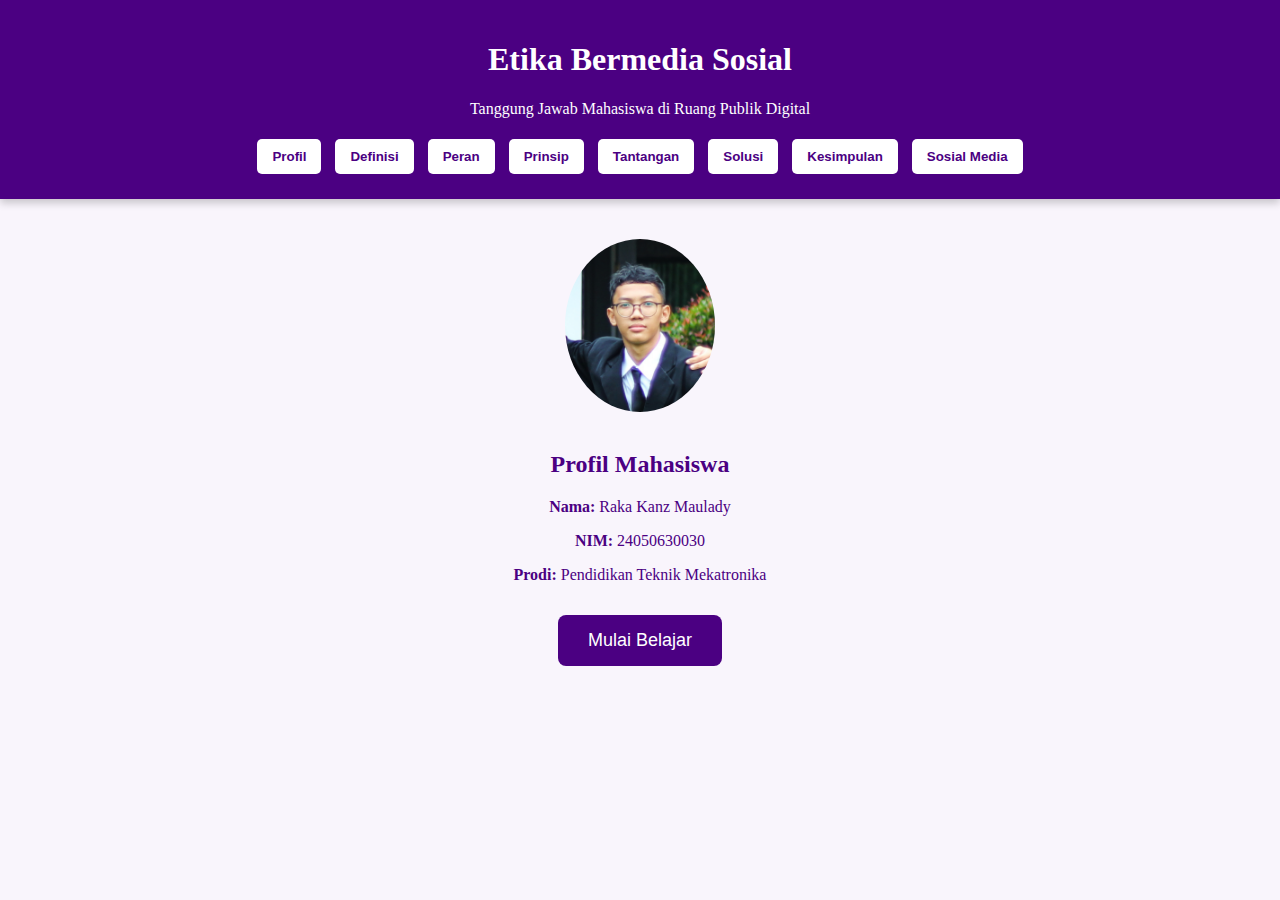
<file: index.html>
<!DOCTYPE html>
<html lang="id">
<head>
  <meta charset="UTF-8">
  <meta name="viewport" content="width=device-width, initial-scale=1.0">
  <title>Etika Bermedia Sosial</title>
  <link rel="stylesheet" href="2rakss.css">
  <script src="3rakss.js" defer></script>
</head>
<body>
  <!-- Header -->
  <header class="header">
    <h1>Etika Bermedia Sosial</h1>
    <p class="subtitle">Tanggung Jawab Mahasiswa di Ruang Publik Digital</p>
    <nav>
      <button class="nav-btn" onclick="showPage('profile')">Profil</button>
      <button class="nav-btn" onclick="showPage('definisi')">Definisi</button>
      <button class="nav-btn" onclick="showPage('peran')">Peran</button>
      <button class="nav-btn" onclick="showPage('prinsip')">Prinsip</button>
      <button class="nav-btn" onclick="showPage('tantangan')">Tantangan</button>
      <button class="nav-btn" onclick="showPage('solusi')">Solusi</button>
      <button class="nav-btn" onclick="showPage('kesimpulan')">Kesimpulan</button>
      <button class="nav-btn" onclick="showPage('sosmed')">Sosial Media</button>
    </nav>
  </header>

  <!-- Halaman Profil -->
  <section class="page active" id="profile">
    <div class="profile-container">
      <img src="raksssgans.jpg" alt="Foto Raka Kanz Maulady" class="profile-img">
      <h2>Profil Mahasiswa</h2>
      <p><strong>Nama:</strong> Raka Kanz Maulady</p>
      <p><strong>NIM:</strong> 24050630030</p>
      <p><strong>Prodi:</strong> Pendidikan Teknik Mekatronika</p>
      <button class="btn big-btn" onclick="showPage('definisi')">Mulai Belajar</button>
    </div>
  </section>

  <!-- Halaman Definisi -->
  <section class="page hidden" id="definisi">
    <h2>Definisi</h2>
    <p>
      <strong>Etika bermedia sosial</strong> adalah seperangkat prinsip moral dan aturan yang mengatur perilaku individu dalam berinteraksi di dunia maya.
      Media sosial telah menjadi bagian integral dari kehidupan sehari-hari, memberikan kemudahan dalam berbagi informasi, membangun relasi, dan mengekspresikan diri.
      Namun, tanpa etika yang tepat, media sosial dapat menjadi tempat yang tidak kondusif akibat penyebaran hoaks, konflik, atau pelanggaran privasi.
    </p>
    <p>
      Oleh karena itu, etika bermedia sosial diperlukan untuk menjaga ruang digital tetap aman, positif, dan bermanfaat bagi semua penggunanya. 
      Dengan mematuhi etika, kita dapat menciptakan komunitas yang harmonis di dunia maya.
    </p>
    <button class="btn" onclick="showPage('peran')">Ke Peran</button>
  </section>

  <!-- Halaman Peran -->
  <section class="page hidden" id="peran">
    <h2>Peran Mahasiswa dalam Bermedia Sosial</h2>
    <p>
      Sebagai <strong>generasi muda yang terdidik</strong>, mahasiswa memiliki tanggung jawab moral dalam menciptakan lingkungan media sosial yang sehat. Peran mahasiswa meliputi:
    </p>
    <ul>
      <li><strong>Penyebar Informasi Positif:</strong> Mahasiswa dapat membagikan informasi edukatif tentang pendidikan, lingkungan, atau kesehatan.</li>
      <li><strong>Pelopor Literasi Digital:</strong> Mengedukasi masyarakat untuk lebih kritis dalam menerima informasi, sehingga dapat meminimalkan penyebaran hoaks.</li>
      <li><strong>Agen Perubahan Sosial:</strong> Memanfaatkan media sosial untuk menggalang aksi solidaritas, kampanye positif, atau penggalangan dana.</li>
    </ul>
    <button class="btn" onclick="showPage('prinsip')">Ke Prinsip-Prinsip</button>
  </section>

  <!-- Halaman Prinsip-Prinsip -->
  <section class="page hidden" id="prinsip">
    <h2>Prinsip-Prinsip Etika Bermedia Sosial</h2>
    <p>
      Untuk menjaga ekosistem media sosial yang sehat, prinsip-prinsip berikut sangat penting diterapkan:
    </p>
    <ul>
      <li><strong>Kejujuran:</strong> Hindari penyebaran informasi palsu atau hoaks, serta pastikan informasi yang dibagikan bersumber dari pihak yang terpercaya.</li>
      <li><strong>Empati:</strong> Pahami perasaan orang lain, hindari ujaran kebencian, dan selalu menghormati perbedaan pendapat.</li>
      <li><strong>Tanggung Jawab:</strong> Bertanggung jawab atas setiap konten yang dibagikan dan dampaknya terhadap orang lain.</li>
      <li><strong>Privasi:</strong> Hormati privasi orang lain dengan tidak menyebarkan informasi pribadi tanpa izin.</li>
    </ul>
    <button class="btn" onclick="showPage('tantangan')">Ke Tantangan</button>
  </section>

  <!-- Halaman Tantangan -->
  <section class="page hidden" id="tantangan">
    <h2>Tantangan dalam Bermedia Sosial</h2>
    <p>
      Media sosial memberikan kemudahan, tetapi juga menghadirkan beberapa tantangan, seperti:
    </p>
    <ul>
      <li><strong>Penyebaran Hoaks:</strong> Informasi palsu yang dapat merugikan individu atau kelompok tertentu.</li>
      <li><strong>Cyberbullying:</strong> Pelecehan atau penghinaan online yang merugikan kesehatan mental korban.</li>
      <li><strong>Kecanduan:</strong> Penggunaan media sosial yang berlebihan dapat mengurangi produktivitas dan mengganggu kesehatan mental.</li>
      <li><strong>Ancaman Privasi:</strong> Data pribadi yang bocor atau disalahgunakan untuk kepentingan yang tidak etis.</li>
    </ul>
    <button class="btn" onclick="showPage('solusi')">Ke Solusi</button>
  </section>

  <!-- Halaman Solusi -->
  <section class="page hidden" id="solusi">
    <h2>Solusi</h2>
    <p>
      Untuk menghadapi tantangan di media sosial, berikut beberapa solusi yang dapat diterapkan:
    </p>
    <ul>
      <li><strong>Literasi Digital:</strong> Edukasi masyarakat tentang pentingnya memverifikasi informasi sebelum membagikannya.</li>
      <li><strong>Pengelolaan Waktu:</strong> Atur durasi penggunaan media sosial untuk mencegah kecanduan.</li>
      <li><strong>Melapor:</strong> Laporkan konten negatif atau penyalahgunaan kepada pihak platform terkait.</li>
      <li><strong>Kampanye Positif:</strong> Ciptakan kampanye yang mempromosikan penggunaan media sosial secara sehat dan etis.</li>
    </ul>
    <button class="btn" onclick="showPage('kesimpulan')">Ke Kesimpulan</button>
  </section>

  <!-- Halaman Kesimpulan -->
  <section class="page hidden" id="kesimpulan">
    <h2>Kesimpulan</h2>
    <p>
      Media sosial adalah alat yang sangat berguna, tetapi penggunaannya harus diimbangi dengan etika. Dengan menjadi pengguna media sosial yang bertanggung jawab, mahasiswa dapat memberikan dampak positif bagi komunitas digital.
    </p>
    <p><strong>Terima kasih telah mengunjungi website ini!</strong></p>
    <button class="btn" onclick="showPage('profile')">Kembali ke Halaman Awal</button>
  </section>
</body>
</html>

 <!-- Halaman Sosial Media -->
 <section class="page hidden" id="sosmed">
    <h2>Sosial Media</h2>
    <p>Terima kasih sudah mengunjungi website saya. Bila ingin mengenal lebih lanjut mengenai saya, silakan akses tombol di bawah ini:</p>
    <a href="https://www.instagram.com/rknzz_ly?igsh=YzljYTk1ODg3Zg==" target="_blank" class="instagram-link">
      <img src="instagram.png" alt="Instagram Logo" class="instagram-icon">
      <span>Instagram</span>
    </a>
  </section>
</body>
</html>
</file>
<file: 2rakss.css>
/* General Styling */
body {
    font-family: "Times New Roman", serif;
    margin: 0;
    background-color: #f9f5fc;
    color: #4b0082;
    text-align: center;
  }
  
  .header {
    background-color: #4b0082;
    color: #ffffff;
    padding: 20px;
    box-shadow: 0 4px 8px rgba(0, 0, 0, 0.2);
  }
  
  .nav-btn {
    background-color: #ffffff;
    color: #4b0082;
    border: none;
    padding: 10px 15px;
    margin: 5px;
    cursor: pointer;
    border-radius: 5px;
    font-weight: bold;
  }
  
  .nav-btn:hover {
    background-color: #4b0082;
    color: #ffffff;
  }
  
  .page {
    display: none;
    padding: 20px;
  }
  
  .page.active {
    display: block;
  }
  
  /* Profile Section */
  .profile-container {
    margin-top: 20px;
  }
  
  .profile-img {
    width: 150px;
    border-radius: 50%;
    margin-bottom: 15px;
  }
  
  .btn {
    background-color: #4b0082;
    color: #ffffff;
    border: none;
    padding: 10px 20px;
    margin-top: 15px;
    font-size: 16px;
    cursor: pointer;
    border-radius: 8px;
  }
  
  .btn:hover {
    background-color: #362066;
  }
  
  .big-btn {
    font-size: 18px;
    padding: 15px 30px;
  }
  
  /* Sosial Media Section */
  .instagram-link {
    display: flex;
    align-items: center;
    justify-content: center;
    margin-top: 15px;
    text-decoration: none;
    color: #4b0082;
  }
  
  .instagram-icon {
    width: 25px;
    height: 25px;
    margin-right: 10px;
  }
  
  .instagram-link:hover {
    color: #362066;
  }
</file>
